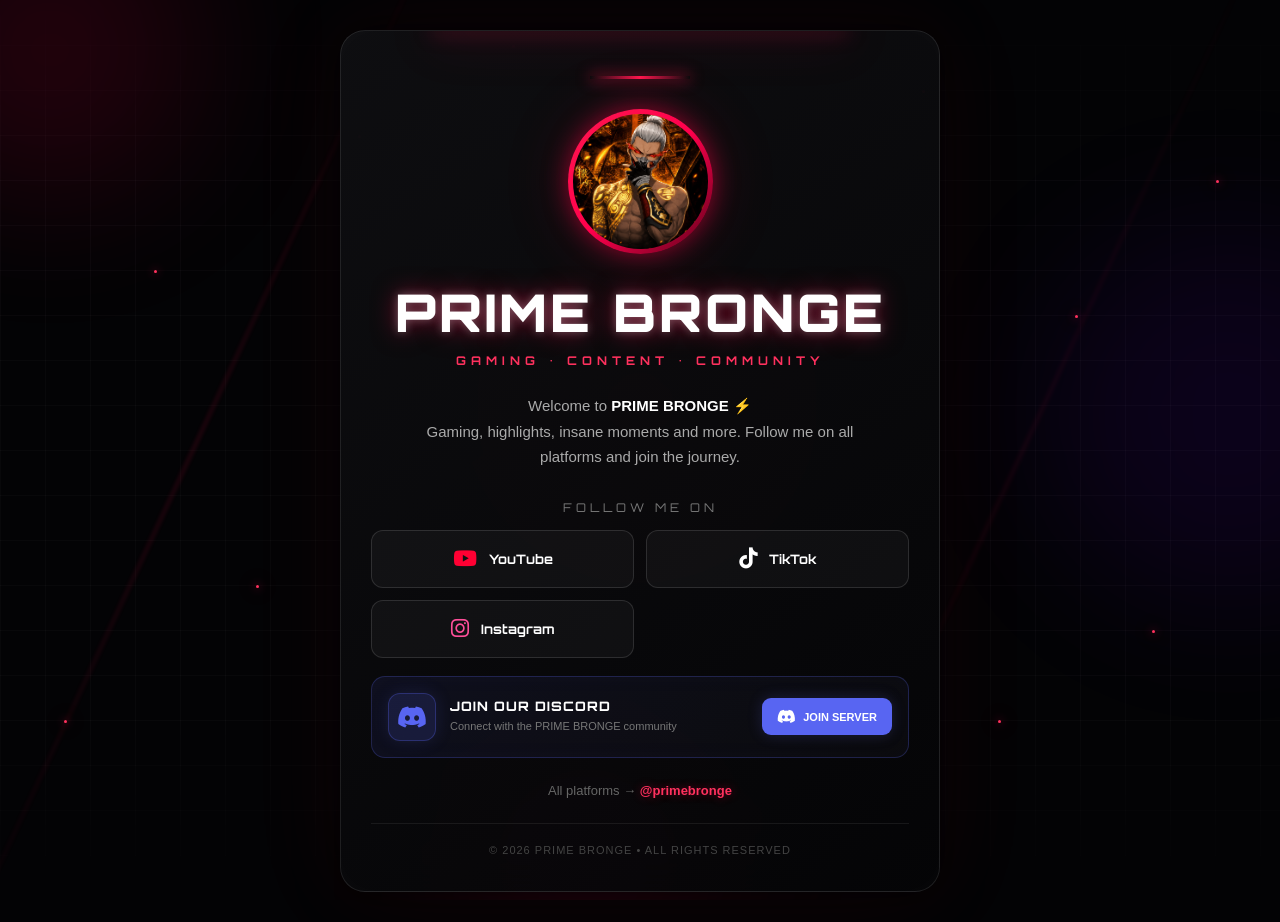
<file: index.html>
<!DOCTYPE html>
<html lang="en">

<head>

  <meta charset="UTF-8">

  <meta name="viewport"
        content="width=device-width, initial-scale=1.0">

  <title>PRIME BRONGE | Gaming</title>


  <!-- =========================
       GOOGLE FONT
  ========================== -->

  <link rel="preconnect"
        href="https://fonts.googleapis.com">

  <link rel="preconnect"
        href="https://fonts.gstatic.com"
        crossorigin>

  <link href="https://fonts.googleapis.com/css2?family=Orbitron:wght@400;500;600;700;800;900&display=swap"
        rel="stylesheet">


  <!-- =========================
       FONT AWESOME
  ========================== -->

  <link rel="stylesheet"
        href="https://cdnjs.cloudflare.com/ajax/libs/font-awesome/6.5.2/css/all.min.css">


  <style>

    /* =========================
       RESET
    ========================== */

    * {
      margin: 0;
      padding: 0;
      box-sizing: border-box;
    }


    html {
      scroll-behavior: smooth;
    }


    body {

      min-height: 100vh;

      font-family: 'Orbitron', sans-serif;

      background: #030305;

      color: #fff;

      display: flex;

      align-items: center;

      justify-content: center;

      overflow-x: hidden;

      position: relative;

    }


    /* =========================
       ANIMATED BACKGROUND
    ========================== */

    .bg-effects {

      position: fixed;

      inset: 0;

      overflow: hidden;

      pointer-events: none;

      z-index: 0;

      background:

        radial-gradient(

          circle at 50% 45%,

          rgba(255, 0, 70, 0.08),

          transparent 35%

        );

    }


    /* Background Grid */

    .bg-effects::before {

      content: "";

      position: absolute;

      inset: 0;

      background-image:

        linear-gradient(

          rgba(255,255,255,0.025) 1px,

          transparent 1px

        ),

        linear-gradient(

          90deg,

          rgba(255,255,255,0.025) 1px,

          transparent 1px

        );

      background-size: 45px 45px;

      mask-image:

        linear-gradient(

          to bottom,

          transparent,

          black 20%,

          black 80%,

          transparent

        );

    }


    /* =========================
       GLOWING ORBS
    ========================== */

    .orb {

      position: absolute;

      border-radius: 50%;

      filter: blur(75px);

      opacity: .55;

      animation:

        floatOrb 9s ease-in-out infinite alternate;

    }


    .orb-1 {

      width: 300px;

      height: 300px;

      background:

        rgba(255, 0, 70, .23);

      top: -100px;

      left: -100px;

    }


    .orb-2 {

      width: 380px;

      height: 380px;

      background:

        rgba(110, 0, 255, .16);

      right: -140px;

      top: 25%;

      animation-delay: -3s;

    }


    .orb-3 {

      width: 280px;

      height: 280px;

      background:

        rgba(255, 20, 80, .18);

      bottom: -100px;

      left: 35%;

      animation-delay: -5s;

    }


    @keyframes floatOrb {

      0% {

        transform:

          translate(0, 0)

          scale(1);

      }


      50% {

        transform:

          translate(80px, 40px)

          scale(1.15);

      }


      100% {

        transform:

          translate(-40px, -60px)

          scale(.9);

      }

    }


    /* =========================
       LIGHT BEAMS
    ========================== */

    .light-beam {

      position: absolute;

      width: 2px;

      height: 140%;

      top: -20%;

      opacity: .25;

      filter: blur(2px);

      background:

        linear-gradient(

          transparent,

          #ff174f,

          transparent

        );

      transform: rotate(25deg);

      animation:

        beamMove 8s linear infinite;

    }


    .beam-1 {

      left: 15%;

    }


    .beam-2 {

      right: 20%;

      animation-delay: -4s;

      opacity: .14;

    }


    @keyframes beamMove {

      0% {

        transform:

          translateX(-600px)

          rotate(25deg);

      }


      100% {

        transform:

          translateX(900px)

          rotate(25deg);

      }

    }


    /* =========================
       PARTICLES
    ========================== */

    .particles span {

      position: absolute;

      width: 3px;

      height: 3px;

      background: #ff315e;

      border-radius: 50%;

      box-shadow:

        0 0 10px #ff174f,

        0 0 20px

        rgba(255,0,70,.5);

      animation:

        particleFloat

        linear

        infinite;

    }


    .particles span:nth-child(1) {
      left: 5%;
      top: 80%;
      animation-duration: 7s;
    }

    .particles span:nth-child(2) {
      left: 12%;
      top: 30%;
      animation-duration: 9s;
    }

    .particles span:nth-child(3) {
      left: 20%;
      top: 65%;
      animation-duration: 6s;
    }

    .particles span:nth-child(4) {
      left: 28%;
      top: 15%;
      animation-duration: 8s;
    }

    .particles span:nth-child(5) {
      left: 35%;
      top: 85%;
      animation-duration: 10s;
    }

    .particles span:nth-child(6) {
      left: 43%;
      top: 40%;
      animation-duration: 7s;
    }

    .particles span:nth-child(7) {
      left: 50%;
      top: 75%;
      animation-duration: 9s;
    }

    .particles span:nth-child(8) {
      left: 58%;
      top: 20%;
      animation-duration: 6s;
    }

    .particles span:nth-child(9) {
      left: 65%;
      top: 60%;
      animation-duration: 8s;
    }

    .particles span:nth-child(10) {
      left: 72%;
      top: 10%;
      animation-duration: 7s;
    }

    .particles span:nth-child(11) {
      left: 78%;
      top: 80%;
      animation-duration: 10s;
    }

    .particles span:nth-child(12) {
      left: 84%;
      top: 35%;
      animation-duration: 6s;
    }

    .particles span:nth-child(13) {
      left: 90%;
      top: 70%;
      animation-duration: 9s;
    }

    .particles span:nth-child(14) {
      left: 95%;
      top: 20%;
      animation-duration: 7s;
    }

    .particles span:nth-child(15) {
      left: 40%;
      top: 5%;
      animation-duration: 8s;
    }

    .particles span:nth-child(16) {
      left: 60%;
      top: 90%;
      animation-duration: 6s;
    }


    @keyframes particleFloat {

      0% {

        transform:

          translateY(50px)

          scale(.5);

        opacity: 0;

      }


      20% {

        opacity: 1;

      }


      80% {

        opacity: .8;

      }


      100% {

        transform:

          translateY(-170px)

          scale(1);

        opacity: 0;

      }

    }


    /* =========================
       MAIN CARD
    ========================== */

    .card {

      width: min(92%, 600px);

      padding:

        45px 30px 35px;

      margin: 30px 0;

      text-align: center;

      background:

        linear-gradient(

          145deg,

          rgba(15,15,18,.92),

          rgba(5,5,7,.88)

        );

      border:

        1px solid

        rgba(255,255,255,.10);

      border-radius: 25px;

      backdrop-filter: blur(18px);

      -webkit-backdrop-filter: blur(18px);

      box-shadow:

        0 0 40px

        rgba(0,0,0,.85),

        0 0 100px

        rgba(255,0,70,.07),

        inset 0 0 30px

        rgba(255,255,255,.015);

      position: relative;

      z-index: 5;

      overflow: hidden;

    }


    /* =========================
       CARD TOP GLOW
    ========================== */

    .card::before {

      content: "";

      position: absolute;

      top: -2px;

      left: 15%;

      width: 70%;

      height: 2px;

      background:

        linear-gradient(

          90deg,

          transparent,

          #ff174f,

          transparent

        );

      box-shadow:

        0 0 20px #ff174f,

        0 0 50px #ff174f;

      animation:

        cardGlow

        3s

        ease-in-out

        infinite;

    }


    @keyframes cardGlow {

      0%,100% {

        opacity: .4;

      }


      50% {

        opacity: 1;

      }

    }


    /* =========================
       TOP LINE
    ========================== */

    .top-line {

      width: 100px;

      height: 3px;

      margin:

        0 auto 30px;

      background:

        linear-gradient(

          90deg,

          transparent,

          #ff174f,

          transparent

        );

      box-shadow:

        0 0 15px #ff174f;

    }


    /* =========================
       LOGO
    ========================== */

    .logo-box {

      width: 145px;

      height: 145px;

      margin: auto;

      border-radius: 50%;

      padding: 5px;

      background:

        linear-gradient(

          135deg,

          #ff174f,

          #ff004c,

          #5b0019

        );

      box-shadow:

        0 0 25px

        rgba(255,0,70,.5),

        0 0 70px

        rgba(255,0,70,.15);

      animation:

        logoPulse

        2.5s

        infinite

        ease-in-out;

    }


    .logo-box img {

      width: 100%;

      height: 100%;

      object-fit: cover;

      border-radius: 50%;

      background: #080808;

      display: block;

    }


    @keyframes logoPulse {

      0%,100% {

        box-shadow:

          0 0 25px

          rgba(255,0,70,.5);

      }


      50% {

        box-shadow:

          0 0 45px

          rgba(255,0,70,.85);

      }

    }


    /* =========================
       NAME
    ========================== */

    .name {

      margin-top: 25px;

      font-size:

        clamp(

          30px,

          7vw,

          52px

        );

      font-weight: 900;

      letter-spacing: 3px;

      color: #fff;

      text-shadow:

        0 0 10px

        rgba(255,255,255,.3),

        0 0 25px

        rgba(255,0,70,.5);

    }


    .tag {

      margin-top: 8px;

      font-size: 12px;

      letter-spacing: 5px;

      color: #ff315e;

      font-weight: 700;

    }


    /* =========================
       BIO
    ========================== */

    .bio {

      max-width: 470px;

      margin:

        25px auto 30px;

      color: #aaa;

      font-family: Arial, sans-serif;

      font-size: 15px;

      line-height: 1.7;

    }


    .bio b {

      color: #fff;

    }


    /* =========================
       SOCIAL TITLE
    ========================== */

    .social-title {

      font-size: 12px;

      letter-spacing: 4px;

      color: #777;

      margin-bottom: 15px;

    }


    /* =========================
       SOCIAL BUTTONS
    ========================== */

    .socials {

      display: grid;

      grid-template-columns:

        repeat(2, 1fr);

      gap: 12px;

    }


    .social-btn {

      position: relative;

      height: 58px;

      display: flex;

      align-items: center;

      justify-content: center;

      gap: 12px;

      color: #fff;

      text-decoration: none;

      border:

        1px solid

        rgba(255,255,255,.12);

      border-radius: 12px;

      background:

        rgba(255,255,255,.035);

      overflow: hidden;

      transition: .3s ease;

      font-size: 13px;

      font-weight: 700;

    }


    .social-btn::before {

      content: "";

      position: absolute;

      inset: 0;

      background:

        linear-gradient(

          90deg,

          transparent,

          rgba(255,255,255,.10),

          transparent

        );

      transform:

        translateX(-100%);

      transition: .5s;

    }


    .social-btn:hover::before {

      transform:

        translateX(100%);

    }


    .social-btn:hover {

      transform:

        translateY(-5px);

      border-color:

        #ff174f;

      box-shadow:

        0 8px 25px

        rgba(255,0,70,.20),

        inset 0 0 20px

        rgba(255,0,70,.05);

    }


    .social-btn i {

      font-size: 21px;

      transition: .3s;

    }


    .social-btn:hover i {

      transform:

        scale(1.2);

      filter:

        drop-shadow(

          0 0 8px

          currentColor

        );

    }


    /* Platform Colors */

    .youtube i {

      color: #ff0033;

    }


    .tiktok i {

      color: #fff;

    }


    .instagram i {

      color: #ff4f9a;

    }


    /* =========================
       DISCORD SECTION
    ========================== */

    .discord-section {

      margin-top: 18px;

      padding: 16px;

      display: flex;

      align-items: center;

      gap: 14px;

      text-align: left;

      border:

        1px solid

        rgba(88,101,242,.25);

      border-radius: 14px;

      background:

        linear-gradient(

          135deg,

          rgba(88,101,242,.08),

          rgba(255,255,255,.025)

        );

      box-shadow:

        inset 0 0 25px

        rgba(88,101,242,.03);

      transition: .3s ease;

    }


    .discord-section:hover {

      border-color:

        rgba(88,101,242,.65);

      box-shadow:

        0 8px 30px

        rgba(88,101,242,.12),

        inset 0 0 25px

        rgba(88,101,242,.05);

      transform:

        translateY(-3px);

    }


    /* Discord Icon */

    .discord-icon {

      min-width: 48px;

      width: 48px;

      height: 48px;

      display: flex;

      align-items: center;

      justify-content: center;

      border-radius: 12px;

      background:

        rgba(88,101,242,.15);

      border:

        1px solid

        rgba(88,101,242,.3);

      color: #5865F2;

      font-size: 24px;

      box-shadow:

        0 0 18px

        rgba(88,101,242,.15);

    }


    /* Discord Info */

    .discord-info {

      flex: 1;

      min-width: 0;

    }


    .discord-title {

      color: #fff;

      font-size: 13px;

      font-weight: 800;

      letter-spacing: 1px;

    }


    .discord-text {

      margin-top: 5px;

      color: #777;

      font-family: Arial, sans-serif;

      font-size: 11px;

      line-height: 1.4;

    }


    /* Discord Button */

    .discord-btn {

      flex-shrink: 0;

      display: flex;

      align-items: center;

      justify-content: center;

      gap: 7px;

      padding:

        11px 15px;

      border-radius: 9px;

      background: #5865F2;

      color: #fff;

      text-decoration: none;

      font-family: Arial, sans-serif;

      font-size: 11px;

      font-weight: 800;

      transition: .3s ease;

      box-shadow:

        0 0 15px

        rgba(88,101,242,.2);

    }


    .discord-btn:hover {

      background: #4752C4;

      transform:

        scale(1.05);

      box-shadow:

        0 0 25px

        rgba(88,101,242,.45);

    }


    .discord-btn i {

      font-size: 15px;

    }


    /* =========================
       HANDLE
    ========================== */

    .handle {

      margin-top: 25px;

      font-family: Arial, sans-serif;

      color: #666;

      font-size: 13px;

    }


    .handle span {

      color: #ff315e;

      font-weight: bold;

      text-shadow:

        0 0 10px

        rgba(255,0,70,.4);

    }


    /* =========================
       FOOTER
    ========================== */

    .footer {

      margin-top: 25px;

      padding-top: 20px;

      border-top:

        1px solid

        rgba(255,255,255,.07);

      color: #444;

      font-family: Arial, sans-serif;

      font-size: 11px;

      letter-spacing: 1px;

    }


    /* =========================
       MOBILE
    ========================== */

    @media (max-width: 500px) {

      .card {

        padding:

          35px 18px 25px;

      }


      .logo-box {

        width: 125px;

        height: 125px;

      }


      .socials {

        grid-template-columns: 1fr;

      }


      .name {

        letter-spacing: 2px;

      }


      .tag {

        font-size: 9px;

        letter-spacing: 3px;

      }


      .discord-section {

        padding: 13px;

      }


      .discord-icon {

        width: 42px;

        height: 42px;

        min-width: 42px;

        font-size: 20px;

      }


      .discord-text {

        font-size: 9px;

      }


      .discord-btn {

        padding:

          10px 11px;

        font-size: 9px;

      }


      .discord-btn i {

        font-size: 13px;

      }

    }


    /* =========================
       REDUCED MOTION
    ========================== */

    @media (prefers-reduced-motion: reduce) {

      *,

      *::before,

      *::after {

        animation-duration:

          0.01ms !important;

        animation-iteration-count:

          1 !important;

        scroll-behavior:

          auto !important;

      }

    }

  </style>

</head>


<body>


  <!-- =========================
       ANIMATED BACKGROUND
  ========================== -->

  <div class="bg-effects">


    <div class="orb orb-1"></div>

    <div class="orb orb-2"></div>

    <div class="orb orb-3"></div>


    <div class="light-beam beam-1"></div>

    <div class="light-beam beam-2"></div>


    <div class="particles">

      <span></span>
      <span></span>
      <span></span>

      <span></span>
      <span></span>
      <span></span>

      <span></span>
      <span></span>
      <span></span>

      <span></span>
      <span></span>
      <span></span>

      <span></span>
      <span></span>
      <span></span>

      <span></span>

    </div>

  </div>


  <!-- =========================
       MAIN CARD
  ========================== -->

  <main class="card">


    <!-- Top Line -->

    <div class="top-line"></div>


    <!-- Logo -->

    <div class="logo-box">

      <img
        src="logo.png"
        alt="PRIME BRONGE Logo">

    </div>


    <!-- Name -->

    <h1 class="name">

      PRIME BRONGE

    </h1>


    <div class="tag">

      GAMING • CONTENT • COMMUNITY

    </div>


    <!-- About -->

    <p class="bio">

      Welcome to

      <b>PRIME BRONGE</b> ⚡

      <br>

      Gaming, highlights, insane moments
      and more.

      Follow me on all platforms
      and join the journey.

    </p>


    <!-- Social Title -->

    <div class="social-title">

      FOLLOW ME ON

    </div>


    <!-- =========================
         SOCIAL BUTTONS
    ========================== -->

    <div class="socials">


      <!-- YouTube -->

      <a

        class="social-btn youtube"

        href="https://www.youtube.com/@primebronge"

        target="_blank"

        rel="noopener noreferrer"

      >

        <i class="fa-brands fa-youtube"></i>

        <span>

          YouTube

        </span>

      </a>


      <!-- TikTok -->

      <a

        class="social-btn tiktok"

        href="https://www.tiktok.com/@primebronge"

        target="_blank"

        rel="noopener noreferrer"

      >

        <i class="fa-brands fa-tiktok"></i>

        <span>

          TikTok

        </span>

      </a>


      <!-- Instagram -->

      <a

        class="social-btn instagram"

        href="https://www.instagram.com/primebronge/"

        target="_blank"

        rel="noopener noreferrer"

      >

        <i class="fa-brands fa-instagram"></i>

        <span>

          Instagram

        </span>

      </a>


    </div>


    <!-- =========================
         DISCORD SERVER
    ========================== -->

    <div class="discord-section">


      <div class="discord-icon">

        <i class="fa-brands fa-discord"></i>

      </div>


      <div class="discord-info">

        <div class="discord-title">

          JOIN OUR DISCORD

        </div>


        <div class="discord-text">

          Connect with the PRIME BRONGE community

        </div>

      </div>


      <a

        class="discord-btn"

        href="https://discord.gg/avWFxBZesr"

        target="_blank"

        rel="noopener noreferrer"

      >

        <i class="fa-brands fa-discord"></i>

        JOIN SERVER

      </a>


    </div>


    <!-- Handle -->

    <div class="handle">

      All platforms →

      <span>

        @primebronge

      </span>

    </div>


    <!-- Footer -->

    <div class="footer">

      © 2026 PRIME BRONGE

      • ALL RIGHTS RESERVED

    </div>


  </main>


</body>

</html>
</file>
